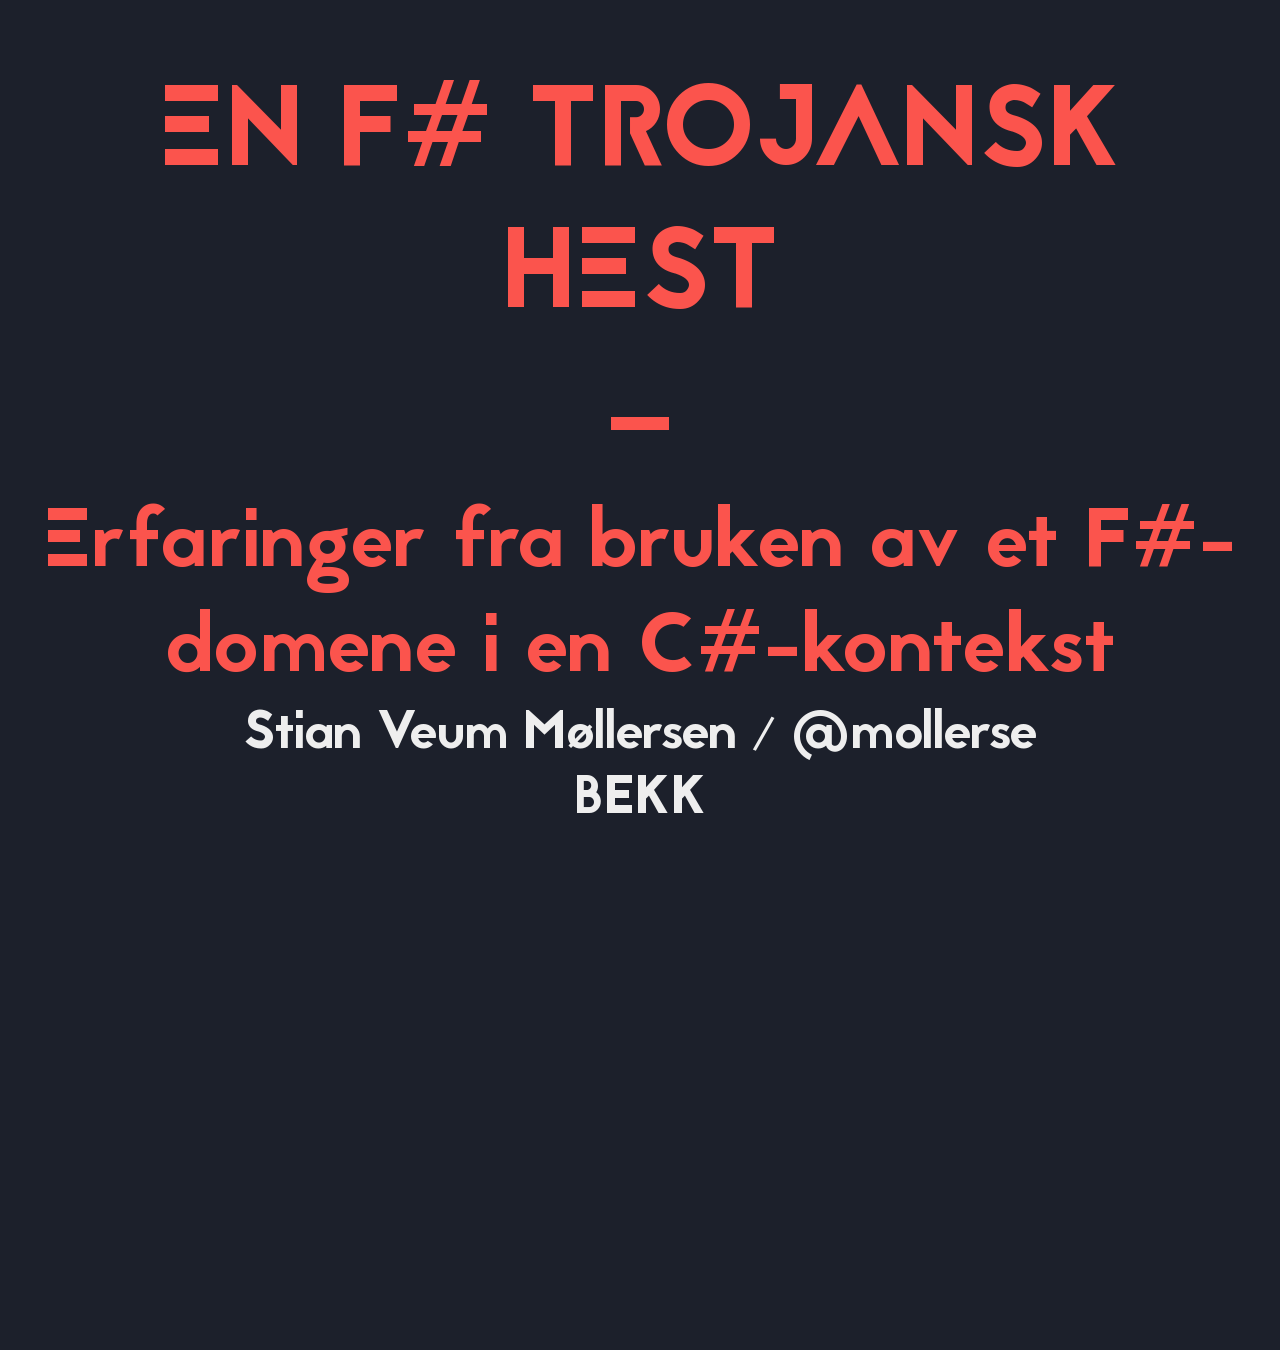
<file: index.html>
<!doctype html>
<html lang="en">

  <head>
    <meta charset="utf-8">

    <title></title>

    <meta name="apple-mobile-web-app-capable" content="yes" />
    <meta name="apple-mobile-web-app-status-bar-style" content="black-translucent" />

    <meta name="viewport" content="width=device-width, initial-scale=1.0, maximum-scale=1.0, user-scalable=no">

    <link rel="stylesheet" href="slideify/css/reveal.css">
    <link rel="stylesheet" href="slideify/css/theme/smidig.css" id="theme">

    <!-- For syntax highlighting -->
    <link rel="stylesheet" href="slideify/css/tomorrow-night-bright.css">

  </head>

  <body>

    <div class="reveal">

      <!-- Any section element inside of this container is displayed as a slide -->
      <div class="slides"></div>

    </div>

    <script src="bundle.js"></script>
    <script src="slideify/lib/js/head.min.js"></script>
    <script src="slideify/js/reveal.min.js"></script>

    <script>

      // Full list of configuration options available here:
      // https://github.com/hakimel/reveal.js#configuration
      Reveal.initialize({
        controls: false,
        progress: false,
        history: true,
        center: false,

        theme: 'smidig',
        transition: 'linear', // default/cube/page/concave/zoom/linear/fade/none
        backgroundTransition: 'slide',

        height: '100%',
        width: '100%',
        margin: 0,

        // Optional libraries used to extend on reveal.js
        dependencies: [
          { src: 'slideify/plugin/markdown/marked.js', condition: function() { return !!document.querySelector( '[data-markdown]' ); } },
          { src: 'slideify/plugin/markdown/markdown.js', condition: function() { return !!document.querySelector( '[data-markdown]' ); } },
          { src: 'slideify/plugin/highlight/highlight.js', async: true, callback: function() { hljs.initHighlightingOnLoad(); } },
          { src: 'slideify/plugin/zoom-js/zoom.js', async: true, condition: function() { return !!document.body.classList; } },
          { src: 'slideify/plugin/notes/notes.js', async: true, condition: function() { return !!document.body.classList; } }
        ]
      });

    </script>

  </body>
</html>
</file>
<file: slideify/css/reveal.css>
@charset "UTF-8";

/*!
 * reveal.js
 * http://lab.hakim.se/reveal-js
 * MIT licensed
 *
 * Copyright (C) 2014 Hakim El Hattab, http://hakim.se
 */


/*********************************************
 * RESET STYLES
 *********************************************/

html, body, .reveal div, .reveal span, .reveal applet, .reveal object, .reveal iframe,
.reveal h1, .reveal h2, .reveal h3, .reveal h4, .reveal h5, .reveal h6, .reveal p, .reveal blockquote, .reveal pre,
.reveal a, .reveal abbr, .reveal acronym, .reveal address, .reveal big, .reveal cite, .reveal code,
.reveal del, .reveal dfn, .reveal em, .reveal img, .reveal ins, .reveal kbd, .reveal q, .reveal s, .reveal samp,
.reveal small, .reveal strike, .reveal strong, .reveal sub, .reveal sup, .reveal tt, .reveal var,
.reveal b, .reveal u, .reveal i, .reveal center,
.reveal dl, .reveal dt, .reveal dd, .reveal ol, .reveal ul, .reveal li,
.reveal fieldset, .reveal form, .reveal label, .reveal legend,
.reveal table, .reveal caption, .reveal tbody, .reveal tfoot, .reveal thead, .reveal tr, .reveal th, .reveal td,
.reveal article, .reveal aside, .reveal canvas, .reveal details, .reveal embed,
.reveal figure, .reveal figcaption, .reveal footer, .reveal header, .reveal hgroup,
.reveal menu, .reveal nav, .reveal output, .reveal ruby, .reveal section, .reveal summary,
.reveal time, .reveal mark, .reveal audio, video {
	margin: 0;
	padding: 0;
	border: 0;
	font-size: 100%;
	font: inherit;
	vertical-align: baseline;
}

.reveal article, .reveal aside, .reveal details, .reveal figcaption, .reveal figure,
.reveal footer, .reveal header, .reveal hgroup, .reveal menu, .reveal nav, .reveal section {
	display: block;
}


/*********************************************
 * GLOBAL STYLES
 *********************************************/

html,
body {
	width: 100%;
	height: 100%;
	overflow: hidden;
}

body {
	position: relative;
	line-height: 1;
}

::selection {
	background: #FF5E99;
	color: #fff;
	text-shadow: none;
}


/*********************************************
 * HEADERS
 *********************************************/

.reveal h1,
.reveal h2,
.reveal h3,
.reveal h4,
.reveal h5,
.reveal h6 {
	-webkit-hyphens: auto;
	   -moz-hyphens: auto;
	        hyphens: auto;

	word-wrap: break-word;
	line-height: 1;
}

.reveal h1 { font-size: 3.77em; }
.reveal h2 { font-size: 2.11em;	}
.reveal h3 { font-size: 1.55em;	}
.reveal h4 { font-size: 1em;	}


/*********************************************
 * VIEW FRAGMENTS
 *********************************************/

.reveal .slides section .fragment {
	opacity: 0;

	-webkit-transition: all .2s ease;
	   -moz-transition: all .2s ease;
	    -ms-transition: all .2s ease;
	     -o-transition: all .2s ease;
	        transition: all .2s ease;
}
	.reveal .slides section .fragment.visible {
		opacity: 1;
	}

.reveal .slides section .fragment.grow {
	opacity: 1;
}
	.reveal .slides section .fragment.grow.visible {
		-webkit-transform: scale( 1.3 );
		   -moz-transform: scale( 1.3 );
		    -ms-transform: scale( 1.3 );
		     -o-transform: scale( 1.3 );
		        transform: scale( 1.3 );
	}

.reveal .slides section .fragment.shrink {
	opacity: 1;
}
	.reveal .slides section .fragment.shrink.visible {
		-webkit-transform: scale( 0.7 );
		   -moz-transform: scale( 0.7 );
		    -ms-transform: scale( 0.7 );
		     -o-transform: scale( 0.7 );
		        transform: scale( 0.7 );
	}

.reveal .slides section .fragment.zoom-in {
	opacity: 0;

	-webkit-transform: scale( 0.1 );
	   -moz-transform: scale( 0.1 );
	    -ms-transform: scale( 0.1 );
	     -o-transform: scale( 0.1 );
	        transform: scale( 0.1 );
}

	.reveal .slides section .fragment.zoom-in.visible {
		opacity: 1;

		-webkit-transform: scale( 1 );
		   -moz-transform: scale( 1 );
		    -ms-transform: scale( 1 );
		     -o-transform: scale( 1 );
		        transform: scale( 1 );
	}

.reveal .slides section .fragment.roll-in {
	opacity: 0;

	-webkit-transform: rotateX( 90deg );
	   -moz-transform: rotateX( 90deg );
	    -ms-transform: rotateX( 90deg );
	     -o-transform: rotateX( 90deg );
	        transform: rotateX( 90deg );
}
	.reveal .slides section .fragment.roll-in.visible {
		opacity: 1;

		-webkit-transform: rotateX( 0 );
		   -moz-transform: rotateX( 0 );
		    -ms-transform: rotateX( 0 );
		     -o-transform: rotateX( 0 );
		        transform: rotateX( 0 );
	}

.reveal .slides section .fragment.fade-out {
	opacity: 1;
}
	.reveal .slides section .fragment.fade-out.visible {
		opacity: 0;
	}

.reveal .slides section .fragment.semi-fade-out {
	opacity: 1;
}
	.reveal .slides section .fragment.semi-fade-out.visible {
		opacity: 0.5;
	}

.reveal .slides section .fragment.current-visible {
	opacity:0;
}

.reveal .slides section .fragment.current-visible.current-fragment {
	opacity:1;
}

.reveal .slides section .fragment.highlight-red,
.reveal .slides section .fragment.highlight-current-red,
.reveal .slides section .fragment.highlight-green,
.reveal .slides section .fragment.highlight-current-green,
.reveal .slides section .fragment.highlight-blue,
.reveal .slides section .fragment.highlight-current-blue {
	opacity: 1;
}
	.reveal .slides section .fragment.highlight-red.visible {
		color: #ff2c2d
	}
	.reveal .slides section .fragment.highlight-green.visible {
		color: #17ff2e;
	}
	.reveal .slides section .fragment.highlight-blue.visible {
		color: #1b91ff;
	}

.reveal .slides section .fragment.highlight-current-red.current-fragment {
	color: #ff2c2d
}
.reveal .slides section .fragment.highlight-current-green.current-fragment {
	color: #17ff2e;
}
.reveal .slides section .fragment.highlight-current-blue.current-fragment {
	color: #1b91ff;
}


/*********************************************
 * DEFAULT ELEMENT STYLES
 *********************************************/

/* Fixes issue in Chrome where italic fonts did not appear when printing to PDF */
.reveal:after {
  content: '';
  font-style: italic;
}

.reveal iframe {
	z-index: 1;
}

/* Ensure certain elements are never larger than the slide itself */
.reveal img,
.reveal video,
.reveal iframe {
	max-width: 95%;
	max-height: 95%;
}

/** Prevents layering issues in certain browser/transition combinations */
.reveal a {
	position: relative;
}

.reveal strong,
.reveal b {
	font-weight: bold;
}

.reveal em,
.reveal i {
	font-style: italic;
}

.reveal ol,
.reveal ul {
	display: inline-block;

	text-align: left;
	margin: 0 0 0 1em;
}

.reveal ol {
	list-style-type: decimal;
}

.reveal ul {
	list-style-type: disc;
}

.reveal ul ul {
	list-style-type: square;
}

.reveal ul ul ul {
	list-style-type: circle;
}

.reveal ul ul,
.reveal ul ol,
.reveal ol ol,
.reveal ol ul {
	display: block;
	margin-left: 40px;
}

.reveal p {
	margin-bottom: 10px;
	line-height: 1.2em;
}

.reveal q,
.reveal blockquote {
	quotes: none;
}

.reveal blockquote {
	display: block;
	position: relative;
	width: 70%;
	margin: 5px auto;
	padding: 5px;

	font-style: italic;
	background: rgba(255, 255, 255, 0.05);
	box-shadow: 0px 0px 2px rgba(0,0,0,0.2);
}
	.reveal blockquote p:first-child,
	.reveal blockquote p:last-child {
		display: inline-block;
	}

.reveal q {
	font-style: italic;
}

.reveal pre {
	display: block;
	position: relative;
	width: 90%;
	margin: 15px auto;

	text-align: left;
	font-size: 0.55em;
	font-family: monospace;
	line-height: 1.2em;

	word-wrap: break-word;

	box-shadow: 0px 0px 6px rgba(0,0,0,0.3);
}
.reveal code {
	font-family: monospace;
}
.reveal pre code {
	padding: 5px;
	overflow: auto;
	max-height: 400px;
	word-wrap: normal;
}
.reveal pre.stretch code {
	height: 100%;
	max-height: 100%;

	-webkit-box-sizing: border-box;
	   -moz-box-sizing: border-box;
	        box-sizing: border-box;
}

.reveal table th,
.reveal table td {
	text-align: left;
	padding-right: .3em;
}

.reveal table th {
	font-weight: bold;
}

.reveal sup {
	vertical-align: super;
}
.reveal sub {
	vertical-align: sub;
}

.reveal small {
	display: inline-block;
	font-size: 0.6em;
	line-height: 1.2em;
	vertical-align: top;
}

.reveal small * {
	vertical-align: top;
}

.reveal .stretch {
	max-width: none;
	max-height: none;
}


/*********************************************
 * CONTROLS
 *********************************************/

.reveal .controls {
	display: none;
	position: fixed;
	width: 110px;
	height: 110px;
	z-index: 30;
	right: 10px;
	bottom: 10px;
}

.reveal .controls div {
	position: absolute;
	opacity: 0.05;
	width: 0;
	height: 0;
	border: 12px solid transparent;

	-moz-transform: scale(.9999);

	-webkit-transition: all 0.2s ease;
	   -moz-transition: all 0.2s ease;
	    -ms-transition: all 0.2s ease;
	     -o-transition: all 0.2s ease;
	        transition: all 0.2s ease;
}

.reveal .controls div.enabled {
	opacity: 0.7;
	cursor: pointer;
}

.reveal .controls div.enabled:active {
	margin-top: 1px;
}

	.reveal .controls div.navigate-left {
		top: 42px;

		border-right-width: 22px;
		border-right-color: #eee;
	}
		.reveal .controls div.navigate-left.fragmented {
			opacity: 0.3;
		}

	.reveal .controls div.navigate-right {
		left: 74px;
		top: 42px;

		border-left-width: 22px;
		border-left-color: #eee;
	}
		.reveal .controls div.navigate-right.fragmented {
			opacity: 0.3;
		}

	.reveal .controls div.navigate-up {
		left: 42px;

		border-bottom-width: 22px;
		border-bottom-color: #eee;
	}
		.reveal .controls div.navigate-up.fragmented {
			opacity: 0.3;
		}

	.reveal .controls div.navigate-down {
		left: 42px;
		top: 74px;

		border-top-width: 22px;
		border-top-color: #eee;
	}
		.reveal .controls div.navigate-down.fragmented {
			opacity: 0.3;
		}


/*********************************************
 * PROGRESS BAR
 *********************************************/

.reveal .progress {
	position: fixed;
	display: none;
	height: 3px;
	width: 100%;
	bottom: 0;
	left: 0;
	z-index: 10;
}
	.reveal .progress:after {
		content: '';
		display: 'block';
		position: absolute;
		height: 20px;
		width: 100%;
		top: -20px;
	}
	.reveal .progress span {
		display: block;
		height: 100%;
		width: 0px;

		-webkit-transition: width 800ms cubic-bezier(0.260, 0.860, 0.440, 0.985);
		   -moz-transition: width 800ms cubic-bezier(0.260, 0.860, 0.440, 0.985);
		    -ms-transition: width 800ms cubic-bezier(0.260, 0.860, 0.440, 0.985);
		     -o-transition: width 800ms cubic-bezier(0.260, 0.860, 0.440, 0.985);
		        transition: width 800ms cubic-bezier(0.260, 0.860, 0.440, 0.985);
	}

/*********************************************
 * SLIDE NUMBER
 *********************************************/

.reveal .slide-number {
	position: fixed;
	display: block;
	right: 15px;
	bottom: 15px;
	opacity: 0.5;
	z-index: 31;
	font-size: 12px;
}

/*********************************************
 * SLIDES
 *********************************************/

.reveal {
	position: relative;
	width: 100%;
	height: 100%;

	-ms-touch-action: none;
}

.reveal .slides {
	position: absolute;
	width: 100%;
	height: 100%;
	left: 50%;
	top: 50%;

	overflow: visible;
	z-index: 1;
	text-align: center;

	-webkit-transition: -webkit-perspective .4s ease;
	   -moz-transition: -moz-perspective .4s ease;
	    -ms-transition: -ms-perspective .4s ease;
	     -o-transition: -o-perspective .4s ease;
	        transition: perspective .4s ease;

	-webkit-perspective: 600px;
	   -moz-perspective: 600px;
	    -ms-perspective: 600px;
	        perspective: 600px;

	-webkit-perspective-origin: 0px -100px;
	   -moz-perspective-origin: 0px -100px;
	    -ms-perspective-origin: 0px -100px;
	        perspective-origin: 0px -100px;
}

.reveal .slides>section {
	-ms-perspective: 600px;
}

.reveal .slides>section,
.reveal .slides>section>section {
	display: none;
	position: absolute;
	width: 100%;
	padding: 20px 0px;

	z-index: 10;
	line-height: 1.2em;
	font-weight: inherit;

	-webkit-transform-style: preserve-3d;
	   -moz-transform-style: preserve-3d;
	    -ms-transform-style: preserve-3d;
	        transform-style: preserve-3d;

	-webkit-transition: -webkit-transform-origin 800ms cubic-bezier(0.260, 0.860, 0.440, 0.985),
						-webkit-transform 800ms cubic-bezier(0.260, 0.860, 0.440, 0.985),
						visibility 800ms cubic-bezier(0.260, 0.860, 0.440, 0.985),
						opacity 800ms cubic-bezier(0.260, 0.860, 0.440, 0.985);
	   -moz-transition: -moz-transform-origin 800ms cubic-bezier(0.260, 0.860, 0.440, 0.985),
						-moz-transform 800ms cubic-bezier(0.260, 0.860, 0.440, 0.985),
						visibility 800ms cubic-bezier(0.260, 0.860, 0.440, 0.985),
						opacity 800ms cubic-bezier(0.260, 0.860, 0.440, 0.985);
	    -ms-transition: -ms-transform-origin 800ms cubic-bezier(0.260, 0.860, 0.440, 0.985),
						-ms-transform 800ms cubic-bezier(0.260, 0.860, 0.440, 0.985),
						visibility 800ms cubic-bezier(0.260, 0.860, 0.440, 0.985),
						opacity 800ms cubic-bezier(0.260, 0.860, 0.440, 0.985);
	     -o-transition: -o-transform-origin 800ms cubic-bezier(0.260, 0.860, 0.440, 0.985),
						-o-transform 800ms cubic-bezier(0.260, 0.860, 0.440, 0.985),
						visibility 800ms cubic-bezier(0.260, 0.860, 0.440, 0.985),
						opacity 800ms cubic-bezier(0.260, 0.860, 0.440, 0.985);
	        transition: transform-origin 800ms cubic-bezier(0.260, 0.860, 0.440, 0.985),
						transform 800ms cubic-bezier(0.260, 0.860, 0.440, 0.985),
						visibility 800ms cubic-bezier(0.260, 0.860, 0.440, 0.985),
						opacity 800ms cubic-bezier(0.260, 0.860, 0.440, 0.985);
}

/* Global transition speed settings */
.reveal[data-transition-speed="fast"] .slides section {
	-webkit-transition-duration: 400ms;
	   -moz-transition-duration: 400ms;
	    -ms-transition-duration: 400ms;
	        transition-duration: 400ms;
}
.reveal[data-transition-speed="slow"] .slides section {
	-webkit-transition-duration: 1200ms;
	   -moz-transition-duration: 1200ms;
	    -ms-transition-duration: 1200ms;
	        transition-duration: 1200ms;
}

/* Slide-specific transition speed overrides */
.reveal .slides section[data-transition-speed="fast"] {
	-webkit-transition-duration: 400ms;
	   -moz-transition-duration: 400ms;
	    -ms-transition-duration: 400ms;
	        transition-duration: 400ms;
}
.reveal .slides section[data-transition-speed="slow"] {
	-webkit-transition-duration: 1200ms;
	   -moz-transition-duration: 1200ms;
	    -ms-transition-duration: 1200ms;
	        transition-duration: 1200ms;
}

.reveal .slides>section {
	left: -50%;
	top: -50%;
}

.reveal .slides>section.stack {
	padding-top: 0;
	padding-bottom: 0;
}

.reveal .slides>section.present,
.reveal .slides>section>section.present {
	display: block;
	z-index: 11;
	opacity: 1;
}

.reveal.center,
.reveal.center .slides,
.reveal.center .slides section {
	min-height: auto !important;
}

/* Don't allow interaction with invisible slides */
.reveal .slides>section.future,
.reveal .slides>section>section.future,
.reveal .slides>section.past,
.reveal .slides>section>section.past {
	pointer-events: none;
}

.reveal.overview .slides>section,
.reveal.overview .slides>section>section {
	pointer-events: auto;
}



/*********************************************
 * DEFAULT TRANSITION
 *********************************************/

.reveal .slides>section[data-transition=default].past,
.reveal .slides>section.past {
	display: block;
	opacity: 0;

	-webkit-transform: translate3d(-100%, 0, 0) rotateY(-90deg) translate3d(-100%, 0, 0);
	   -moz-transform: translate3d(-100%, 0, 0) rotateY(-90deg) translate3d(-100%, 0, 0);
	    -ms-transform: translate3d(-100%, 0, 0) rotateY(-90deg) translate3d(-100%, 0, 0);
	        transform: translate3d(-100%, 0, 0) rotateY(-90deg) translate3d(-100%, 0, 0);
}
.reveal .slides>section[data-transition=default].future,
.reveal .slides>section.future {
	display: block;
	opacity: 0;

	-webkit-transform: translate3d(100%, 0, 0) rotateY(90deg) translate3d(100%, 0, 0);
	   -moz-transform: translate3d(100%, 0, 0) rotateY(90deg) translate3d(100%, 0, 0);
	    -ms-transform: translate3d(100%, 0, 0) rotateY(90deg) translate3d(100%, 0, 0);
	        transform: translate3d(100%, 0, 0) rotateY(90deg) translate3d(100%, 0, 0);
}

.reveal .slides>section>section[data-transition=default].past,
.reveal .slides>section>section.past {
	display: block;
	opacity: 0;

	-webkit-transform: translate3d(0, -300px, 0) rotateX(70deg) translate3d(0, -300px, 0);
	   -moz-transform: translate3d(0, -300px, 0) rotateX(70deg) translate3d(0, -300px, 0);
	    -ms-transform: translate3d(0, -300px, 0) rotateX(70deg) translate3d(0, -300px, 0);
	        transform: translate3d(0, -300px, 0) rotateX(70deg) translate3d(0, -300px, 0);
}
.reveal .slides>section>section[data-transition=default].future,
.reveal .slides>section>section.future {
	display: block;
	opacity: 0;

	-webkit-transform: translate3d(0, 300px, 0) rotateX(-70deg) translate3d(0, 300px, 0);
	   -moz-transform: translate3d(0, 300px, 0) rotateX(-70deg) translate3d(0, 300px, 0);
	    -ms-transform: translate3d(0, 300px, 0) rotateX(-70deg) translate3d(0, 300px, 0);
	        transform: translate3d(0, 300px, 0) rotateX(-70deg) translate3d(0, 300px, 0);
}


/*********************************************
 * CONCAVE TRANSITION
 *********************************************/

.reveal .slides>section[data-transition=concave].past,
.reveal.concave  .slides>section.past {
	-webkit-transform: translate3d(-100%, 0, 0) rotateY(90deg) translate3d(-100%, 0, 0);
	   -moz-transform: translate3d(-100%, 0, 0) rotateY(90deg) translate3d(-100%, 0, 0);
	    -ms-transform: translate3d(-100%, 0, 0) rotateY(90deg) translate3d(-100%, 0, 0);
	        transform: translate3d(-100%, 0, 0) rotateY(90deg) translate3d(-100%, 0, 0);
}
.reveal .slides>section[data-transition=concave].future,
.reveal.concave .slides>section.future {
	-webkit-transform: translate3d(100%, 0, 0) rotateY(-90deg) translate3d(100%, 0, 0);
	   -moz-transform: translate3d(100%, 0, 0) rotateY(-90deg) translate3d(100%, 0, 0);
	    -ms-transform: translate3d(100%, 0, 0) rotateY(-90deg) translate3d(100%, 0, 0);
	        transform: translate3d(100%, 0, 0) rotateY(-90deg) translate3d(100%, 0, 0);
}

.reveal .slides>section>section[data-transition=concave].past,
.reveal.concave .slides>section>section.past {
	-webkit-transform: translate3d(0, -80%, 0) rotateX(-70deg) translate3d(0, -80%, 0);
	   -moz-transform: translate3d(0, -80%, 0) rotateX(-70deg) translate3d(0, -80%, 0);
	    -ms-transform: translate3d(0, -80%, 0) rotateX(-70deg) translate3d(0, -80%, 0);
	        transform: translate3d(0, -80%, 0) rotateX(-70deg) translate3d(0, -80%, 0);
}
.reveal .slides>section>section[data-transition=concave].future,
.reveal.concave .slides>section>section.future {
	-webkit-transform: translate3d(0, 80%, 0) rotateX(70deg) translate3d(0, 80%, 0);
	   -moz-transform: translate3d(0, 80%, 0) rotateX(70deg) translate3d(0, 80%, 0);
	    -ms-transform: translate3d(0, 80%, 0) rotateX(70deg) translate3d(0, 80%, 0);
	        transform: translate3d(0, 80%, 0) rotateX(70deg) translate3d(0, 80%, 0);
}


/*********************************************
 * ZOOM TRANSITION
 *********************************************/

.reveal .slides>section[data-transition=zoom],
.reveal.zoom .slides>section {
	-webkit-transition-timing-function: ease;
	   -moz-transition-timing-function: ease;
	    -ms-transition-timing-function: ease;
	     -o-transition-timing-function: ease;
	        transition-timing-function: ease;
}

.reveal .slides>section[data-transition=zoom].past,
.reveal.zoom .slides>section.past {
	opacity: 0;
	visibility: hidden;

	-webkit-transform: scale(16);
	   -moz-transform: scale(16);
	    -ms-transform: scale(16);
	     -o-transform: scale(16);
	        transform: scale(16);
}
.reveal .slides>section[data-transition=zoom].future,
.reveal.zoom .slides>section.future {
	opacity: 0;
	visibility: hidden;

	-webkit-transform: scale(0.2);
	   -moz-transform: scale(0.2);
	    -ms-transform: scale(0.2);
	     -o-transform: scale(0.2);
	        transform: scale(0.2);
}

.reveal .slides>section>section[data-transition=zoom].past,
.reveal.zoom .slides>section>section.past {
	-webkit-transform: translate(0, -150%);
	   -moz-transform: translate(0, -150%);
	    -ms-transform: translate(0, -150%);
	     -o-transform: translate(0, -150%);
	        transform: translate(0, -150%);
}
.reveal .slides>section>section[data-transition=zoom].future,
.reveal.zoom .slides>section>section.future {
	-webkit-transform: translate(0, 150%);
	   -moz-transform: translate(0, 150%);
	    -ms-transform: translate(0, 150%);
	     -o-transform: translate(0, 150%);
	        transform: translate(0, 150%);
}


/*********************************************
 * LINEAR TRANSITION
 *********************************************/

.reveal.linear section {
	-webkit-backface-visibility: hidden;
	   -moz-backface-visibility: hidden;
	    -ms-backface-visibility: hidden;
	        backface-visibility: hidden;
}

.reveal .slides>section[data-transition=linear].past,
.reveal.linear .slides>section.past {
	-webkit-transform: translate(-150%, 0);
	   -moz-transform: translate(-150%, 0);
	    -ms-transform: translate(-150%, 0);
	     -o-transform: translate(-150%, 0);
	        transform: translate(-150%, 0);
}
.reveal .slides>section[data-transition=linear].future,
.reveal.linear .slides>section.future {
	-webkit-transform: translate(150%, 0);
	   -moz-transform: translate(150%, 0);
	    -ms-transform: translate(150%, 0);
	     -o-transform: translate(150%, 0);
	        transform: translate(150%, 0);
}

.reveal .slides>section>section[data-transition=linear].past,
.reveal.linear .slides>section>section.past {
	-webkit-transform: translate(0, -150%);
	   -moz-transform: translate(0, -150%);
	    -ms-transform: translate(0, -150%);
	     -o-transform: translate(0, -150%);
	        transform: translate(0, -150%);
}
.reveal .slides>section>section[data-transition=linear].future,
.reveal.linear .slides>section>section.future {
	-webkit-transform: translate(0, 150%);
	   -moz-transform: translate(0, 150%);
	    -ms-transform: translate(0, 150%);
	     -o-transform: translate(0, 150%);
	        transform: translate(0, 150%);
}


/*********************************************
 * CUBE TRANSITION
 *********************************************/

.reveal.cube .slides {
	-webkit-perspective: 1300px;
	   -moz-perspective: 1300px;
	    -ms-perspective: 1300px;
	        perspective: 1300px;
}

.reveal.cube .slides section {
	padding: 30px;
	min-height: 700px;

	-webkit-backface-visibility: hidden;
	   -moz-backface-visibility: hidden;
	    -ms-backface-visibility: hidden;
	        backface-visibility: hidden;

	-webkit-box-sizing: border-box;
	   -moz-box-sizing: border-box;
	        box-sizing: border-box;
}
	.reveal.center.cube .slides section {
		min-height: auto;
	}
	.reveal.cube .slides section:not(.stack):before {
		content: '';
		position: absolute;
		display: block;
		width: 100%;
		height: 100%;
		left: 0;
		top: 0;
		background: rgba(0,0,0,0.1);
		border-radius: 4px;

		-webkit-transform: translateZ( -20px );
		   -moz-transform: translateZ( -20px );
		    -ms-transform: translateZ( -20px );
		     -o-transform: translateZ( -20px );
		        transform: translateZ( -20px );
	}
	.reveal.cube .slides section:not(.stack):after {
		content: '';
		position: absolute;
		display: block;
		width: 90%;
		height: 30px;
		left: 5%;
		bottom: 0;
		background: none;
		z-index: 1;

		border-radius: 4px;
		box-shadow: 0px 95px 25px rgba(0,0,0,0.2);

		-webkit-transform: translateZ(-90px) rotateX( 65deg );
		   -moz-transform: translateZ(-90px) rotateX( 65deg );
		    -ms-transform: translateZ(-90px) rotateX( 65deg );
		     -o-transform: translateZ(-90px) rotateX( 65deg );
		        transform: translateZ(-90px) rotateX( 65deg );
	}

.reveal.cube .slides>section.stack {
	padding: 0;
	background: none;
}

.reveal.cube .slides>section.past {
	-webkit-transform-origin: 100% 0%;
	   -moz-transform-origin: 100% 0%;
	    -ms-transform-origin: 100% 0%;
	        transform-origin: 100% 0%;

	-webkit-transform: translate3d(-100%, 0, 0) rotateY(-90deg);
	   -moz-transform: translate3d(-100%, 0, 0) rotateY(-90deg);
	    -ms-transform: translate3d(-100%, 0, 0) rotateY(-90deg);
	        transform: translate3d(-100%, 0, 0) rotateY(-90deg);
}

.reveal.cube .slides>section.future {
	-webkit-transform-origin: 0% 0%;
	   -moz-transform-origin: 0% 0%;
	    -ms-transform-origin: 0% 0%;
	        transform-origin: 0% 0%;

	-webkit-transform: translate3d(100%, 0, 0) rotateY(90deg);
	   -moz-transform: translate3d(100%, 0, 0) rotateY(90deg);
	    -ms-transform: translate3d(100%, 0, 0) rotateY(90deg);
	        transform: translate3d(100%, 0, 0) rotateY(90deg);
}

.reveal.cube .slides>section>section.past {
	-webkit-transform-origin: 0% 100%;
	   -moz-transform-origin: 0% 100%;
	    -ms-transform-origin: 0% 100%;
	        transform-origin: 0% 100%;

	-webkit-transform: translate3d(0, -100%, 0) rotateX(90deg);
	   -moz-transform: translate3d(0, -100%, 0) rotateX(90deg);
	    -ms-transform: translate3d(0, -100%, 0) rotateX(90deg);
	        transform: translate3d(0, -100%, 0) rotateX(90deg);
}

.reveal.cube .slides>section>section.future {
	-webkit-transform-origin: 0% 0%;
	   -moz-transform-origin: 0% 0%;
	    -ms-transform-origin: 0% 0%;
	        transform-origin: 0% 0%;

	-webkit-transform: translate3d(0, 100%, 0) rotateX(-90deg);
	   -moz-transform: translate3d(0, 100%, 0) rotateX(-90deg);
	    -ms-transform: translate3d(0, 100%, 0) rotateX(-90deg);
	        transform: translate3d(0, 100%, 0) rotateX(-90deg);
}


/*********************************************
 * PAGE TRANSITION
 *********************************************/

.reveal.page .slides {
	-webkit-perspective-origin: 0% 50%;
	   -moz-perspective-origin: 0% 50%;
	    -ms-perspective-origin: 0% 50%;
	        perspective-origin: 0% 50%;

	-webkit-perspective: 3000px;
	   -moz-perspective: 3000px;
	    -ms-perspective: 3000px;
	        perspective: 3000px;
}

.reveal.page .slides section {
	padding: 30px;
	min-height: 700px;

	-webkit-box-sizing: border-box;
	   -moz-box-sizing: border-box;
	        box-sizing: border-box;
}
	.reveal.page .slides section.past {
		z-index: 12;
	}
	.reveal.page .slides section:not(.stack):before {
		content: '';
		position: absolute;
		display: block;
		width: 100%;
		height: 100%;
		left: 0;
		top: 0;
		background: rgba(0,0,0,0.1);

		-webkit-transform: translateZ( -20px );
		   -moz-transform: translateZ( -20px );
		    -ms-transform: translateZ( -20px );
		     -o-transform: translateZ( -20px );
		        transform: translateZ( -20px );
	}
	.reveal.page .slides section:not(.stack):after {
		content: '';
		position: absolute;
		display: block;
		width: 90%;
		height: 30px;
		left: 5%;
		bottom: 0;
		background: none;
		z-index: 1;

		border-radius: 4px;
		box-shadow: 0px 95px 25px rgba(0,0,0,0.2);

		-webkit-transform: translateZ(-90px) rotateX( 65deg );
	}

.reveal.page .slides>section.stack {
	padding: 0;
	background: none;
}

.reveal.page .slides>section.past {
	-webkit-transform-origin: 0% 0%;
	   -moz-transform-origin: 0% 0%;
	    -ms-transform-origin: 0% 0%;
	        transform-origin: 0% 0%;

	-webkit-transform: translate3d(-40%, 0, 0) rotateY(-80deg);
	   -moz-transform: translate3d(-40%, 0, 0) rotateY(-80deg);
	    -ms-transform: translate3d(-40%, 0, 0) rotateY(-80deg);
	        transform: translate3d(-40%, 0, 0) rotateY(-80deg);
}

.reveal.page .slides>section.future {
	-webkit-transform-origin: 100% 0%;
	   -moz-transform-origin: 100% 0%;
	    -ms-transform-origin: 100% 0%;
	        transform-origin: 100% 0%;

	-webkit-transform: translate3d(0, 0, 0);
	   -moz-transform: translate3d(0, 0, 0);
	    -ms-transform: translate3d(0, 0, 0);
	        transform: translate3d(0, 0, 0);
}

.reveal.page .slides>section>section.past {
	-webkit-transform-origin: 0% 0%;
	   -moz-transform-origin: 0% 0%;
	    -ms-transform-origin: 0% 0%;
	        transform-origin: 0% 0%;

	-webkit-transform: translate3d(0, -40%, 0) rotateX(80deg);
	   -moz-transform: translate3d(0, -40%, 0) rotateX(80deg);
	    -ms-transform: translate3d(0, -40%, 0) rotateX(80deg);
	        transform: translate3d(0, -40%, 0) rotateX(80deg);
}

.reveal.page .slides>section>section.future {
	-webkit-transform-origin: 0% 100%;
	   -moz-transform-origin: 0% 100%;
	    -ms-transform-origin: 0% 100%;
	        transform-origin: 0% 100%;

	-webkit-transform: translate3d(0, 0, 0);
	   -moz-transform: translate3d(0, 0, 0);
	    -ms-transform: translate3d(0, 0, 0);
	        transform: translate3d(0, 0, 0);
}


/*********************************************
 * FADE TRANSITION
 *********************************************/

.reveal .slides section[data-transition=fade],
.reveal.fade .slides section,
.reveal.fade .slides>section>section {
    -webkit-transform: none;
	   -moz-transform: none;
	    -ms-transform: none;
	     -o-transform: none;
	        transform: none;

	-webkit-transition: opacity 0.5s;
	   -moz-transition: opacity 0.5s;
	    -ms-transition: opacity 0.5s;
	     -o-transition: opacity 0.5s;
	        transition: opacity 0.5s;
}


.reveal.fade.overview .slides section,
.reveal.fade.overview .slides>section>section,
.reveal.fade.overview-deactivating .slides section,
.reveal.fade.overview-deactivating .slides>section>section {
	-webkit-transition: none;
	   -moz-transition: none;
	    -ms-transition: none;
	     -o-transition: none;
	        transition: none;
}


/*********************************************
 * NO TRANSITION
 *********************************************/

.reveal .slides section[data-transition=none],
.reveal.none .slides section {
	-webkit-transform: none;
	   -moz-transform: none;
	    -ms-transform: none;
	     -o-transform: none;
	        transform: none;

	-webkit-transition: none;
	   -moz-transition: none;
	    -ms-transition: none;
	     -o-transition: none;
	        transition: none;
}


/*********************************************
 * OVERVIEW
 *********************************************/

.reveal.overview .slides {
	-webkit-perspective-origin: 0% 0%;
	   -moz-perspective-origin: 0% 0%;
	    -ms-perspective-origin: 0% 0%;
	        perspective-origin: 0% 0%;

	-webkit-perspective: 700px;
	   -moz-perspective: 700px;
	    -ms-perspective: 700px;
	        perspective: 700px;
}

.reveal.overview .slides section {
	height: 600px;
	top: -300px !important;
	overflow: hidden;
	opacity: 1 !important;
	visibility: visible !important;
	cursor: pointer;
	background: rgba(0,0,0,0.1);
}
.reveal.overview .slides section .fragment {
	opacity: 1;
}
.reveal.overview .slides section:after,
.reveal.overview .slides section:before {
	display: none !important;
}
.reveal.overview .slides section>section {
	opacity: 1;
	cursor: pointer;
}
	.reveal.overview .slides section:hover {
		background: rgba(0,0,0,0.3);
	}
	.reveal.overview .slides section.present {
		background: rgba(0,0,0,0.3);
	}
.reveal.overview .slides>section.stack {
	padding: 0;
	top: 0 !important;
	background: none;
	overflow: visible;
}


/*********************************************
 * PAUSED MODE
 *********************************************/

.reveal .pause-overlay {
	position: absolute;
	top: 0;
	left: 0;
	width: 100%;
	height: 100%;
	background: black;
	visibility: hidden;
	opacity: 0;
	z-index: 100;

	-webkit-transition: all 1s ease;
	   -moz-transition: all 1s ease;
	    -ms-transition: all 1s ease;
	     -o-transition: all 1s ease;
	        transition: all 1s ease;
}
.reveal.paused .pause-overlay {
	visibility: visible;
	opacity: 1;
}


/*********************************************
 * FALLBACK
 *********************************************/

.no-transforms {
	overflow-y: auto;
}

.no-transforms .reveal .slides {
	position: relative;
	width: 80%;
	height: auto !important;
	top: 0;
	left: 50%;
	margin: 0;
	text-align: center;
}

.no-transforms .reveal .controls,
.no-transforms .reveal .progress {
	display: none !important;
}

.no-transforms .reveal .slides section {
	display: block !important;
	opacity: 1 !important;
	position: relative !important;
	height: auto;
	min-height: auto;
	top: 0;
	left: -50%;
	margin: 70px 0;

	-webkit-transform: none;
	   -moz-transform: none;
	    -ms-transform: none;
	     -o-transform: none;
	        transform: none;
}

.no-transforms .reveal .slides section section {
	left: 0;
}

.reveal .no-transition,
.reveal .no-transition * {
	-webkit-transition: none !important;
	   -moz-transition: none !important;
	    -ms-transition: none !important;
	     -o-transition: none !important;
	        transition: none !important;
}


/*********************************************
 * BACKGROUND STATES [DEPRECATED]
 *********************************************/

.reveal .state-background {
	position: absolute;
	width: 100%;
	height: 100%;
	background: rgba( 0, 0, 0, 0 );

	-webkit-transition: background 800ms ease;
	   -moz-transition: background 800ms ease;
	    -ms-transition: background 800ms ease;
	     -o-transition: background 800ms ease;
	        transition: background 800ms ease;
}
.alert .reveal .state-background {
	background: rgba( 200, 50, 30, 0.6 );
}
.soothe .reveal .state-background {
	background: rgba( 50, 200, 90, 0.4 );
}
.blackout .reveal .state-background {
	background: rgba( 0, 0, 0, 0.6 );
}
.whiteout .reveal .state-background {
	background: rgba( 255, 255, 255, 0.6 );
}
.cobalt .reveal .state-background {
	background: rgba( 22, 152, 213, 0.6 );
}
.mint .reveal .state-background {
	background: rgba( 22, 213, 75, 0.6 );
}
.submerge .reveal .state-background {
	background: rgba( 12, 25, 77, 0.6);
}
.lila .reveal .state-background {
	background: rgba( 180, 50, 140, 0.6 );
}
.sunset .reveal .state-background {
	background: rgba( 255, 122, 0, 0.6 );
}


/*********************************************
 * PER-SLIDE BACKGROUNDS
 *********************************************/

.reveal>.backgrounds {
	position: absolute;
	width: 100%;
	height: 100%;

	-webkit-perspective: 600px;
	   -moz-perspective: 600px;
	    -ms-perspective: 600px;
	        perspective: 600px;
}
	.reveal .slide-background {
		position: absolute;
		width: 100%;
		height: 100%;
		opacity: 0;
		visibility: hidden;

		background-color: rgba( 0, 0, 0, 0 );
		background-position: 50% 50%;
		background-repeat: no-repeat;
		background-size: cover;

		-webkit-transition: all 800ms cubic-bezier(0.260, 0.860, 0.440, 0.985);
		   -moz-transition: all 800ms cubic-bezier(0.260, 0.860, 0.440, 0.985);
		    -ms-transition: all 800ms cubic-bezier(0.260, 0.860, 0.440, 0.985);
		     -o-transition: all 800ms cubic-bezier(0.260, 0.860, 0.440, 0.985);
		        transition: all 800ms cubic-bezier(0.260, 0.860, 0.440, 0.985);
	}
	.reveal .slide-background.present {
		opacity: 1;
		visibility: visible;
	}

	.print-pdf .reveal .slide-background {
		opacity: 1 !important;
		visibility: visible !important;
	}

/* Immediate transition style */
.reveal[data-background-transition=none]>.backgrounds .slide-background,
.reveal>.backgrounds .slide-background[data-background-transition=none] {
	-webkit-transition: none;
	   -moz-transition: none;
	    -ms-transition: none;
	     -o-transition: none;
	        transition: none;
}

/* 2D slide */
.reveal[data-background-transition=slide]>.backgrounds .slide-background,
.reveal>.backgrounds .slide-background[data-background-transition=slide] {
	opacity: 1;

	-webkit-backface-visibility: hidden;
	   -moz-backface-visibility: hidden;
	    -ms-backface-visibility: hidden;
	        backface-visibility: hidden;
}
	.reveal[data-background-transition=slide]>.backgrounds .slide-background.past,
	.reveal>.backgrounds .slide-background.past[data-background-transition=slide] {
		-webkit-transform: translate(-100%, 0);
		   -moz-transform: translate(-100%, 0);
		    -ms-transform: translate(-100%, 0);
		     -o-transform: translate(-100%, 0);
		        transform: translate(-100%, 0);
	}
	.reveal[data-background-transition=slide]>.backgrounds .slide-background.future,
	.reveal>.backgrounds .slide-background.future[data-background-transition=slide] {
		-webkit-transform: translate(100%, 0);
		   -moz-transform: translate(100%, 0);
		    -ms-transform: translate(100%, 0);
		     -o-transform: translate(100%, 0);
		        transform: translate(100%, 0);
	}

	.reveal[data-background-transition=slide]>.backgrounds .slide-background>.slide-background.past,
	.reveal>.backgrounds .slide-background>.slide-background.past[data-background-transition=slide] {
		-webkit-transform: translate(0, -100%);
		   -moz-transform: translate(0, -100%);
		    -ms-transform: translate(0, -100%);
		     -o-transform: translate(0, -100%);
		        transform: translate(0, -100%);
	}
	.reveal[data-background-transition=slide]>.backgrounds .slide-background>.slide-background.future,
	.reveal>.backgrounds .slide-background>.slide-background.future[data-background-transition=slide] {
		-webkit-transform: translate(0, 100%);
		   -moz-transform: translate(0, 100%);
		    -ms-transform: translate(0, 100%);
		     -o-transform: translate(0, 100%);
		        transform: translate(0, 100%);
	}


/* Convex */
.reveal[data-background-transition=convex]>.backgrounds .slide-background.past,
.reveal>.backgrounds .slide-background.past[data-background-transition=convex] {
	opacity: 0;

	-webkit-transform: translate3d(-100%, 0, 0) rotateY(-90deg) translate3d(-100%, 0, 0);
	   -moz-transform: translate3d(-100%, 0, 0) rotateY(-90deg) translate3d(-100%, 0, 0);
	    -ms-transform: translate3d(-100%, 0, 0) rotateY(-90deg) translate3d(-100%, 0, 0);
	        transform: translate3d(-100%, 0, 0) rotateY(-90deg) translate3d(-100%, 0, 0);
}
.reveal[data-background-transition=convex]>.backgrounds .slide-background.future,
.reveal>.backgrounds .slide-background.future[data-background-transition=convex] {
	opacity: 0;

	-webkit-transform: translate3d(100%, 0, 0) rotateY(90deg) translate3d(100%, 0, 0);
	   -moz-transform: translate3d(100%, 0, 0) rotateY(90deg) translate3d(100%, 0, 0);
	    -ms-transform: translate3d(100%, 0, 0) rotateY(90deg) translate3d(100%, 0, 0);
	        transform: translate3d(100%, 0, 0) rotateY(90deg) translate3d(100%, 0, 0);
}

.reveal[data-background-transition=convex]>.backgrounds .slide-background>.slide-background.past,
.reveal>.backgrounds .slide-background>.slide-background.past[data-background-transition=convex] {
	opacity: 0;

	-webkit-transform: translate3d(0, -100%, 0) rotateX(90deg) translate3d(0, -100%, 0);
	   -moz-transform: translate3d(0, -100%, 0) rotateX(90deg) translate3d(0, -100%, 0);
	    -ms-transform: translate3d(0, -100%, 0) rotateX(90deg) translate3d(0, -100%, 0);
	        transform: translate3d(0, -100%, 0) rotateX(90deg) translate3d(0, -100%, 0);
}
.reveal[data-background-transition=convex]>.backgrounds .slide-background>.slide-background.future,
.reveal>.backgrounds .slide-background>.slide-background.future[data-background-transition=convex] {
	opacity: 0;

	-webkit-transform: translate3d(0, 100%, 0) rotateX(-90deg) translate3d(0, 100%, 0);
	   -moz-transform: translate3d(0, 100%, 0) rotateX(-90deg) translate3d(0, 100%, 0);
	    -ms-transform: translate3d(0, 100%, 0) rotateX(-90deg) translate3d(0, 100%, 0);
	        transform: translate3d(0, 100%, 0) rotateX(-90deg) translate3d(0, 100%, 0);
}


/* Concave */
.reveal[data-background-transition=concave]>.backgrounds .slide-background.past,
.reveal>.backgrounds .slide-background.past[data-background-transition=concave] {
	opacity: 0;

	-webkit-transform: translate3d(-100%, 0, 0) rotateY(90deg) translate3d(-100%, 0, 0);
	   -moz-transform: translate3d(-100%, 0, 0) rotateY(90deg) translate3d(-100%, 0, 0);
	    -ms-transform: translate3d(-100%, 0, 0) rotateY(90deg) translate3d(-100%, 0, 0);
	        transform: translate3d(-100%, 0, 0) rotateY(90deg) translate3d(-100%, 0, 0);
}
.reveal[data-background-transition=concave]>.backgrounds .slide-background.future,
.reveal>.backgrounds .slide-background.future[data-background-transition=concave] {
	opacity: 0;

	-webkit-transform: translate3d(100%, 0, 0) rotateY(-90deg) translate3d(100%, 0, 0);
	   -moz-transform: translate3d(100%, 0, 0) rotateY(-90deg) translate3d(100%, 0, 0);
	    -ms-transform: translate3d(100%, 0, 0) rotateY(-90deg) translate3d(100%, 0, 0);
	        transform: translate3d(100%, 0, 0) rotateY(-90deg) translate3d(100%, 0, 0);
}

.reveal[data-background-transition=concave]>.backgrounds .slide-background>.slide-background.past,
.reveal>.backgrounds .slide-background>.slide-background.past[data-background-transition=concave] {
	opacity: 0;

	-webkit-transform: translate3d(0, -100%, 0) rotateX(-90deg) translate3d(0, -100%, 0);
	   -moz-transform: translate3d(0, -100%, 0) rotateX(-90deg) translate3d(0, -100%, 0);
	    -ms-transform: translate3d(0, -100%, 0) rotateX(-90deg) translate3d(0, -100%, 0);
	        transform: translate3d(0, -100%, 0) rotateX(-90deg) translate3d(0, -100%, 0);
}
.reveal[data-background-transition=concave]>.backgrounds .slide-background>.slide-background.future,
.reveal>.backgrounds .slide-background>.slide-background.future[data-background-transition=concave] {
	opacity: 0;

	-webkit-transform: translate3d(0, 100%, 0) rotateX(90deg) translate3d(0, 100%, 0);
	   -moz-transform: translate3d(0, 100%, 0) rotateX(90deg) translate3d(0, 100%, 0);
	    -ms-transform: translate3d(0, 100%, 0) rotateX(90deg) translate3d(0, 100%, 0);
	        transform: translate3d(0, 100%, 0) rotateX(90deg) translate3d(0, 100%, 0);
}

/* Zoom */
.reveal[data-background-transition=zoom]>.backgrounds .slide-background,
.reveal>.backgrounds .slide-background[data-background-transition=zoom] {
	-webkit-transition-timing-function: ease;
	   -moz-transition-timing-function: ease;
	    -ms-transition-timing-function: ease;
	     -o-transition-timing-function: ease;
	        transition-timing-function: ease;
}

.reveal[data-background-transition=zoom]>.backgrounds .slide-background.past,
.reveal>.backgrounds .slide-background.past[data-background-transition=zoom] {
	opacity: 0;
	visibility: hidden;

	-webkit-transform: scale(16);
	   -moz-transform: scale(16);
	    -ms-transform: scale(16);
	     -o-transform: scale(16);
	        transform: scale(16);
}
.reveal[data-background-transition=zoom]>.backgrounds .slide-background.future,
.reveal>.backgrounds .slide-background.future[data-background-transition=zoom] {
	opacity: 0;
	visibility: hidden;

	-webkit-transform: scale(0.2);
	   -moz-transform: scale(0.2);
	    -ms-transform: scale(0.2);
	     -o-transform: scale(0.2);
	        transform: scale(0.2);
}

.reveal[data-background-transition=zoom]>.backgrounds .slide-background>.slide-background.past,
.reveal>.backgrounds .slide-background>.slide-background.past[data-background-transition=zoom] {
	opacity: 0;
		visibility: hidden;

		-webkit-transform: scale(16);
		   -moz-transform: scale(16);
		    -ms-transform: scale(16);
		     -o-transform: scale(16);
		        transform: scale(16);
}
.reveal[data-background-transition=zoom]>.backgrounds .slide-background>.slide-background.future,
.reveal>.backgrounds .slide-background>.slide-background.future[data-background-transition=zoom] {
	opacity: 0;
	visibility: hidden;

	-webkit-transform: scale(0.2);
	   -moz-transform: scale(0.2);
	    -ms-transform: scale(0.2);
	     -o-transform: scale(0.2);
	        transform: scale(0.2);
}


/* Global transition speed settings */
.reveal[data-transition-speed="fast"]>.backgrounds .slide-background {
	-webkit-transition-duration: 400ms;
	   -moz-transition-duration: 400ms;
	    -ms-transition-duration: 400ms;
	        transition-duration: 400ms;
}
.reveal[data-transition-speed="slow"]>.backgrounds .slide-background {
	-webkit-transition-duration: 1200ms;
	   -moz-transition-duration: 1200ms;
	    -ms-transition-duration: 1200ms;
	        transition-duration: 1200ms;
}


/*********************************************
 * RTL SUPPORT
 *********************************************/

.reveal.rtl .slides,
.reveal.rtl .slides h1,
.reveal.rtl .slides h2,
.reveal.rtl .slides h3,
.reveal.rtl .slides h4,
.reveal.rtl .slides h5,
.reveal.rtl .slides h6 {
	direction: rtl;
	font-family: sans-serif;
}

.reveal.rtl pre,
.reveal.rtl code {
	direction: ltr;
}

.reveal.rtl ol,
.reveal.rtl ul {
	text-align: right;
}

.reveal.rtl .progress span {
	float: right
}

/*********************************************
 * PARALLAX BACKGROUND
 *********************************************/

.reveal.has-parallax-background .backgrounds {
	-webkit-transition: all 0.8s ease;
	   -moz-transition: all 0.8s ease;
	    -ms-transition: all 0.8s ease;
	        transition: all 0.8s ease;
}

/* Global transition speed settings */
.reveal.has-parallax-background[data-transition-speed="fast"] .backgrounds {
	-webkit-transition-duration: 400ms;
	   -moz-transition-duration: 400ms;
	    -ms-transition-duration: 400ms;
	        transition-duration: 400ms;
}
.reveal.has-parallax-background[data-transition-speed="slow"] .backgrounds {
	-webkit-transition-duration: 1200ms;
	   -moz-transition-duration: 1200ms;
	    -ms-transition-duration: 1200ms;
	        transition-duration: 1200ms;
}


/*********************************************
 * LINK PREVIEW OVERLAY
 *********************************************/

 .reveal .preview-link-overlay {
 	position: absolute;
 	top: 0;
 	left: 0;
 	width: 100%;
 	height: 100%;
 	z-index: 1000;
 	background: rgba( 0, 0, 0, 0.9 );
 	opacity: 0;
 	visibility: hidden;

 	-webkit-transition: all 0.3s ease;
 	   -moz-transition: all 0.3s ease;
 	    -ms-transition: all 0.3s ease;
 	        transition: all 0.3s ease;
 }
 	.reveal .preview-link-overlay.visible {
 		opacity: 1;
 		visibility: visible;
 	}

 	.reveal .preview-link-overlay .spinner {
 		position: absolute;
 		display: block;
 		top: 50%;
 		left: 50%;
 		width: 32px;
 		height: 32px;
 		margin: -16px 0 0 -16px;
 		z-index: 10;
 		background-image: url([data-uri]%2F%2F%2F6%2Bvr8nJybW1tcDAwOjo6Nvb26ioqKOjo7Ozs%2FLy8vz8%2FAAAAAAAAAAAACH%2FC05FVFNDQVBFMi4wAwEAAAAh%2FhpDcmVhdGVkIHdpdGggYWpheGxvYWQuaW5mbwAh%[base64]%2FV%2FnmOM82XiHRLYKhKP1oZmADdEAAAh%2BQQJCgAAACwAAAAAIAAgAAAE6hDISWlZpOrNp1lGNRSdRpDUolIGw5RUYhhHukqFu8DsrEyqnWThGvAmhVlteBvojpTDDBUEIFwMFBRAmBkSgOrBFZogCASwBDEY%2FCZSg7GSE0gSCjQBMVG023xWBhklAnoEdhQEfyNqMIcKjhRsjEdnezB%2BA4k8gTwJhFuiW4dokXiloUepBAp5qaKpp6%2BHo7aWW54wl7obvEe0kRuoplCGepwSx2jJvqHEmGt6whJpGpfJCHmOoNHKaHx61WiSR92E4lbFoq%2BB6QDtuetcaBPnW6%2BO7wDHpIiK9SaVK5GgV543tzjgGcghAgAh%[base64]%2B%2BG%2Bw48edZPK%2BM6hLJpQg484enXIdQFSS1u6UhksENEQAAIfkECQoAAAAsAAAAACAAIAAABOcQyEmpGKLqzWcZRVUQnZYg1aBSh2GUVEIQ2aQOE%2BG%2BcD4ntpWkZQj1JIiZIogDFFyHI0UxQwFugMSOFIPJftfVAEoZLBbcLEFhlQiqGp1Vd140AUklUN3eCA51C1EWMzMCezCBBmkxVIVHBWd3HHl9JQOIJSdSnJ0TDKChCwUJjoWMPaGqDKannasMo6WnM562R5YluZRwur0wpgqZE7NKUm%2BFNRPIhjBJxKZteWuIBMN4zRMIVIhffcgojwCF117i4nlLnY5ztRLsnOk%2BaV%2BoJY7V7m76PdkS4trKcdg0Zc0tTcKkRAAAIfkECQoAAAAsAAAAACAAIAAABO4QyEkpKqjqzScpRaVkXZWQEximw1BSCUEIlDohrft6cpKCk5xid5MNJTaAIkekKGQkWyKHkvhKsR7ARmitkAYDYRIbUQRQjWBwJRzChi9CRlBcY1UN4g0%[base64]%[base64]%2BE71SRQeyqUToLA7VxF0JDyIQh%2FMVVPMt1ECZlfcjZJ9mIKoaTl1MRIl5o4CUKXOwmyrCInCKqcWtvadL2SYhyASyNDJ0uIiRMDjI0Fd30%2FiI2UA5GSS5UDj2l6NoqgOgN4gksEBgYFf0FDqKgHnyZ9OX8HrgYHdHpcHQULXAS2qKpENRg7eAMLC7kTBaixUYFkKAzWAAnLC7FLVxLWDBLKCwaKTULgEwbLA4hJtOkSBNqITT3xEgfLpBtzE%2FjiuL04RGEBgwWhShRgQExHBAAh%2BQQJCgAAACwAAAAAIAAgAAAE7xDISWlSqerNpyJKhWRdlSAVoVLCWk6JKlAqAavhO9UkUHsqlE6CwO1cRdCQ8iEIfzFVTzLdRAmZX3I2SfZiCqGk5dTESJeaOAlClzsJsqwiJwiqnFrb2nS9kmIcgEsjQydLiIlHehhpejaIjzh9eomSjZR%[base64]%2BE71SRQeyqUToLA7VxF0JDyIQh%[base64]%2BE71SRQeyqUToLA7VxF0JDyIQh%2FMVVPMt1ECZlfcjZJ9mIKoaTl1MRIl5o4CUKXOwmyrCInCKqcWtvadL2SYhyASyNDJ0uIiUd6GAULDJCRiXo1CpGXDJOUjY%2BYip9DhToJA4RBLwMLCwVDfRgbBAaqqoZ1XBMHswsHtxtFaH1iqaoGNgAIxRpbFAgfPQSqpbgGBqUD1wBXeCYp1AYZ19JJOYgH1KwA4UBvQwXUBxPqVD9L3sbp2BNk2xvvFPJd%2BMFCN6HAAIKgNggY0KtEBAAh%[base64]%2BvsYMDAzZQPC9VCNkDWUhGkuE5PxJNwiUK4UfLzOlD4WvzAHaoG9nxPi5d%2BjYUqfAhhykOFwJWiAAAIfkECQoAAAAsAAAAACAAIAAABPAQyElpUqnqzaciSoVkXVUMFaFSwlpOCcMYlErAavhOMnNLNo8KsZsMZItJEIDIFSkLGQoQTNhIsFehRww2CQLKF0tYGKYSg%2BygsZIuNqJksKgbfgIGepNo2cIUB3V1B3IvNiBYNQaDSTtfhhx0CwVPI0UJe0%2Bbm4g5VgcGoqOcnjmjqDSdnhgEoamcsZuXO1aWQy8KAwOAuTYYGwi7w5h%2BKr0SJ8MFihpNbx%2B4Erq7BYBuzsdiH1jCAzoSfl0rVirNbRXlBBlLX%2BBP0XJLAPGzTkAuAOqb0WT5AH7OcdCm5B8TgRwSRKIHQtaLCwg1RAAAOwAAAAAAAAAAAA%3D%3D);

 		visibility: visible;
 		opacity: 0.6;

 		-webkit-transition: all 0.3s ease;
 		   -moz-transition: all 0.3s ease;
 		    -ms-transition: all 0.3s ease;
 		        transition: all 0.3s ease;
 	}

 	.reveal .preview-link-overlay header {
 		position: absolute;
 		left: 0;
 		top: 0;
 		width: 100%;
 		height: 40px;
 		z-index: 2;
 		border-bottom: 1px solid #222;
 	}
 		.reveal .preview-link-overlay header a {
 			display: inline-block;
 			width: 40px;
 			height: 40px;
 			padding: 0 10px;
 			float: right;
 			opacity: 0.6;

 			box-sizing: border-box;
 		}
 			.reveal .preview-link-overlay header a:hover {
 				opacity: 1;
 			}
 			.reveal .preview-link-overlay header a .icon {
 				display: inline-block;
 				width: 20px;
 				height: 20px;

 				background-position: 50% 50%;
 				background-size: 100%;
 				background-repeat: no-repeat;
 			}
 			.reveal .preview-link-overlay header a.close .icon {
 				background-image: url([data-uri]);
 			}
 			.reveal .preview-link-overlay header a.external .icon {
 				background-image: url([data-uri]);
 			}

 	.reveal .preview-link-overlay .viewport {
 		position: absolute;
 		top: 40px;
 		right: 0;
 		bottom: 0;
 		left: 0;
 	}

 	.reveal .preview-link-overlay .viewport iframe {
 		width: 100%;
 		height: 100%;
 		max-width: 100%;
 		max-height: 100%;
 		border: 0;

 		opacity: 0;
 		visibility: hidden;

 		-webkit-transition: all 0.3s ease;
 		   -moz-transition: all 0.3s ease;
 		    -ms-transition: all 0.3s ease;
 		        transition: all 0.3s ease;
 	}

 	.reveal .preview-link-overlay.loaded .viewport iframe {
 		opacity: 1;
 		visibility: visible;
 	}

 	.reveal .preview-link-overlay.loaded .spinner {
 		opacity: 0;
 		visibility: hidden;

 		-webkit-transform: scale(0.2);
 		   -moz-transform: scale(0.2);
 		    -ms-transform: scale(0.2);
 		        transform: scale(0.2);
 	}



/*********************************************
 * PLAYBACK COMPONENT
 *********************************************/

.reveal .playback {
	position: fixed;
	left: 15px;
	bottom: 15px;
	z-index: 30;
	cursor: pointer;

	-webkit-transition: all 400ms ease;
	   -moz-transition: all 400ms ease;
	    -ms-transition: all 400ms ease;
	        transition: all 400ms ease;
}

.reveal.overview .playback {
	opacity: 0;
	visibility: hidden;
}


/*********************************************
 * ROLLING LINKS
 *********************************************/

.reveal .roll {
	display: inline-block;
	line-height: 1.2;
	overflow: hidden;

	vertical-align: top;

	-webkit-perspective: 400px;
	   -moz-perspective: 400px;
	    -ms-perspective: 400px;
	        perspective: 400px;

	-webkit-perspective-origin: 50% 50%;
	   -moz-perspective-origin: 50% 50%;
	    -ms-perspective-origin: 50% 50%;
	        perspective-origin: 50% 50%;
}
	.reveal .roll:hover {
		background: none;
		text-shadow: none;
	}
.reveal .roll span {
	display: block;
	position: relative;
	padding: 0 2px;

	pointer-events: none;

	-webkit-transition: all 400ms ease;
	   -moz-transition: all 400ms ease;
	    -ms-transition: all 400ms ease;
	        transition: all 400ms ease;

	-webkit-transform-origin: 50% 0%;
	   -moz-transform-origin: 50% 0%;
	    -ms-transform-origin: 50% 0%;
	        transform-origin: 50% 0%;

	-webkit-transform-style: preserve-3d;
	   -moz-transform-style: preserve-3d;
	    -ms-transform-style: preserve-3d;
	        transform-style: preserve-3d;

	-webkit-backface-visibility: hidden;
	   -moz-backface-visibility: hidden;
	        backface-visibility: hidden;
}
	.reveal .roll:hover span {
	    background: rgba(0,0,0,0.5);

	    -webkit-transform: translate3d( 0px, 0px, -45px ) rotateX( 90deg );
	       -moz-transform: translate3d( 0px, 0px, -45px ) rotateX( 90deg );
	        -ms-transform: translate3d( 0px, 0px, -45px ) rotateX( 90deg );
	            transform: translate3d( 0px, 0px, -45px ) rotateX( 90deg );
	}
.reveal .roll span:after {
	content: attr(data-title);

	display: block;
	position: absolute;
	left: 0;
	top: 0;
	padding: 0 2px;

	-webkit-backface-visibility: hidden;
	   -moz-backface-visibility: hidden;
	        backface-visibility: hidden;

	-webkit-transform-origin: 50% 0%;
	   -moz-transform-origin: 50% 0%;
	    -ms-transform-origin: 50% 0%;
	        transform-origin: 50% 0%;

	-webkit-transform: translate3d( 0px, 110%, 0px ) rotateX( -90deg );
	   -moz-transform: translate3d( 0px, 110%, 0px ) rotateX( -90deg );
	    -ms-transform: translate3d( 0px, 110%, 0px ) rotateX( -90deg );
	        transform: translate3d( 0px, 110%, 0px ) rotateX( -90deg );
}


/*********************************************
 * SPEAKER NOTES
 *********************************************/

.reveal aside.notes {
	display: none;
}


/*********************************************
 * ZOOM PLUGIN
 *********************************************/

.zoomed .reveal *,
.zoomed .reveal *:before,
.zoomed .reveal *:after {
	-webkit-transform: none !important;
	   -moz-transform: none !important;
	    -ms-transform: none !important;
	        transform: none !important;

	-webkit-backface-visibility: visible !important;
	   -moz-backface-visibility: visible !important;
	    -ms-backface-visibility: visible !important;
	        backface-visibility: visible !important;
}

.zoomed .reveal .progress,
.zoomed .reveal .controls {
	opacity: 0;
}

.zoomed .reveal .roll span {
	background: none;
}

.zoomed .reveal .roll span:after {
	visibility: hidden;
}
</file>
<file: slideify/css/theme/smidig.css>
/**
 * BartJS theme for reveal.js.
 *
 */
@font-face {
  font-family: "Jaapokki";
  src: url([data-uri]) format('truetype'); }

@font-face {
  font-family: "Jaapokki-regular";
  src: url([data-uri]) format('truetype'); }

/*********************************************
 * GLOBAL STYLES
 *********************************************/
body {
  background: #1c202b;
  background-color: #1c202b; }

.reveal {
  font-family: 'Jaapokki-regular', sans-serif;
  font-size: 6vh;
  font-weight: normal;
  letter-spacing: -0.02em;
  color: #eee; }

::selection {
  color: #fff;
  background: #1c202b;
  text-shadow: none; }

/*********************************************
 * HEADERS
 *********************************************/
.reveal h1, .reveal h2, .reveal h3, .reveal h4, .reveal h5, .reveal h6 {
  margin: 0;
  color: #fb544d;
  font-family: 'Jaapokki', sans-serif;
  line-height: 1.25em;
  letter-spacing: 0em;
  text-transform: none;
  text-shadow: none; }

.reveal h1 {
  text-shadow: 0px 0px 6px rgba(0, 0, 0, 0.2); }

/*********************************************
 * LINKS
 *********************************************/
.reveal a:not(.image) {
  color: #fb544d;
  text-decoration: none;
  -webkit-transition: color .15s ease;
  -moz-transition: color .15s ease;
  -ms-transition: color .15s ease;
  -o-transition: color .15s ease;
  transition: color .15s ease; }

.reveal a:not(.image):hover {
  color: #fc847f;
  text-shadow: none;
  border: none; }

.reveal .roll span:after {
  color: #fff;
  background: #f60f06; }

/*********************************************
 * IMAGES
 *********************************************/
.reveal section img {
  margin: 15px 0px;
  background: rgba(255, 255, 255, 0.12);
  border: 4px solid #eee;
  box-shadow: 0 0 10px rgba(0, 0, 0, 0.15);
  -webkit-transition: all .2s linear;
  -moz-transition: all .2s linear;
  -ms-transition: all .2s linear;
  -o-transition: all .2s linear;
  transition: all .2s linear; }

.reveal a:hover img {
  background: rgba(255, 255, 255, 0.2);
  border-color: #fb544d;
  box-shadow: 0 0 20px rgba(0, 0, 0, 0.55); }

/*********************************************
 * NAVIGATION CONTROLS
 *********************************************/
.reveal .controls div.navigate-left, .reveal .controls div.navigate-left.enabled {
  border-right-color: #fb544d; }

.reveal .controls div.navigate-right, .reveal .controls div.navigate-right.enabled {
  border-left-color: #fb544d; }

.reveal .controls div.navigate-up, .reveal .controls div.navigate-up.enabled {
  border-bottom-color: #fb544d; }

.reveal .controls div.navigate-down, .reveal .controls div.navigate-down.enabled {
  border-top-color: #fb544d; }

.reveal .controls div.navigate-left.enabled:hover {
  border-right-color: #fc847f; }

.reveal .controls div.navigate-right.enabled:hover {
  border-left-color: #fc847f; }

.reveal .controls div.navigate-up.enabled:hover {
  border-bottom-color: #fc847f; }

.reveal .controls div.navigate-down.enabled:hover {
  border-top-color: #fc847f; }

/*********************************************
 * PROGRESS BAR
 *********************************************/
.reveal .progress {
  background: rgba(0, 0, 0, 0.2); }

.reveal .progress span {
  background: #fb544d;
  -webkit-transition: width 800ms cubic-bezier(0.26, 0.86, 0.44, 0.985);
  -moz-transition: width 800ms cubic-bezier(0.26, 0.86, 0.44, 0.985);
  -ms-transition: width 800ms cubic-bezier(0.26, 0.86, 0.44, 0.985);
  -o-transition: width 800ms cubic-bezier(0.26, 0.86, 0.44, 0.985);
  transition: width 800ms cubic-bezier(0.26, 0.86, 0.44, 0.985); }

/*********************************************
 * SLIDE NUMBER
 *********************************************/
.reveal .slide-number {
  color: #fb544d; }
</file>
<file: slideify/css/tomorrow-night-bright.css>
/* Tomorrow Night Bright Theme */
/* Original theme - https://github.com/chriskempson/tomorrow-theme */
/* http://jmblog.github.com/color-themes-for-google-code-highlightjs */

/* Tomorrow Comment */
.hljs-comment {
  color: #969896;
}

/* Tomorrow Red */
.hljs-variable,
.hljs-attribute,
.hljs-tag,
.hljs-regexp,
.ruby .hljs-constant,
.xml .hljs-tag .hljs-title,
.xml .hljs-pi,
.xml .hljs-doctype,
.html .hljs-doctype,
.css .hljs-id,
.css .hljs-class,
.css .hljs-pseudo {
  color: #d54e53;
}

/* Tomorrow Orange */
.hljs-number,
.hljs-preprocessor,
.hljs-pragma,
.hljs-built_in,
.hljs-literal,
.hljs-params,
.hljs-constant {
  color: #e78c45;
}

/* Tomorrow Yellow */
.ruby .hljs-class .hljs-title,
.css .hljs-rules .hljs-attribute {
  color: #e7c547;
}

/* Tomorrow Green */
.hljs-string,
.hljs-value,
.hljs-inheritance,
.hljs-header,
.ruby .hljs-symbol,
.xml .hljs-cdata {
  color: #b9ca4a;
}

/* Tomorrow Aqua */
.hljs-title,
.css .hljs-hexcolor {
  color: #70c0b1;
}

/* Tomorrow Blue */
.hljs-function,
.python .hljs-decorator,
.python .hljs-title,
.ruby .hljs-function .hljs-title,
.ruby .hljs-title .hljs-keyword,
.perl .hljs-sub,
.javascript .hljs-title,
.coffeescript .hljs-title {
  color: #7aa6da;
}

/* Tomorrow Purple */
.hljs-keyword,
.javascript .hljs-function {
  color: #c397d8;
}

.hljs {
  display: block;
  overflow-x: auto;
  background: black;
  color: #eaeaea;
  padding: 0.5em;
  -webkit-text-size-adjust: none;
}

.coffeescript .javascript,
.javascript .xml,
.tex .hljs-formula,
.xml .javascript,
.xml .vbscript,
.xml .css,
.xml .hljs-cdata {
  opacity: 0.5;
}
</file>
